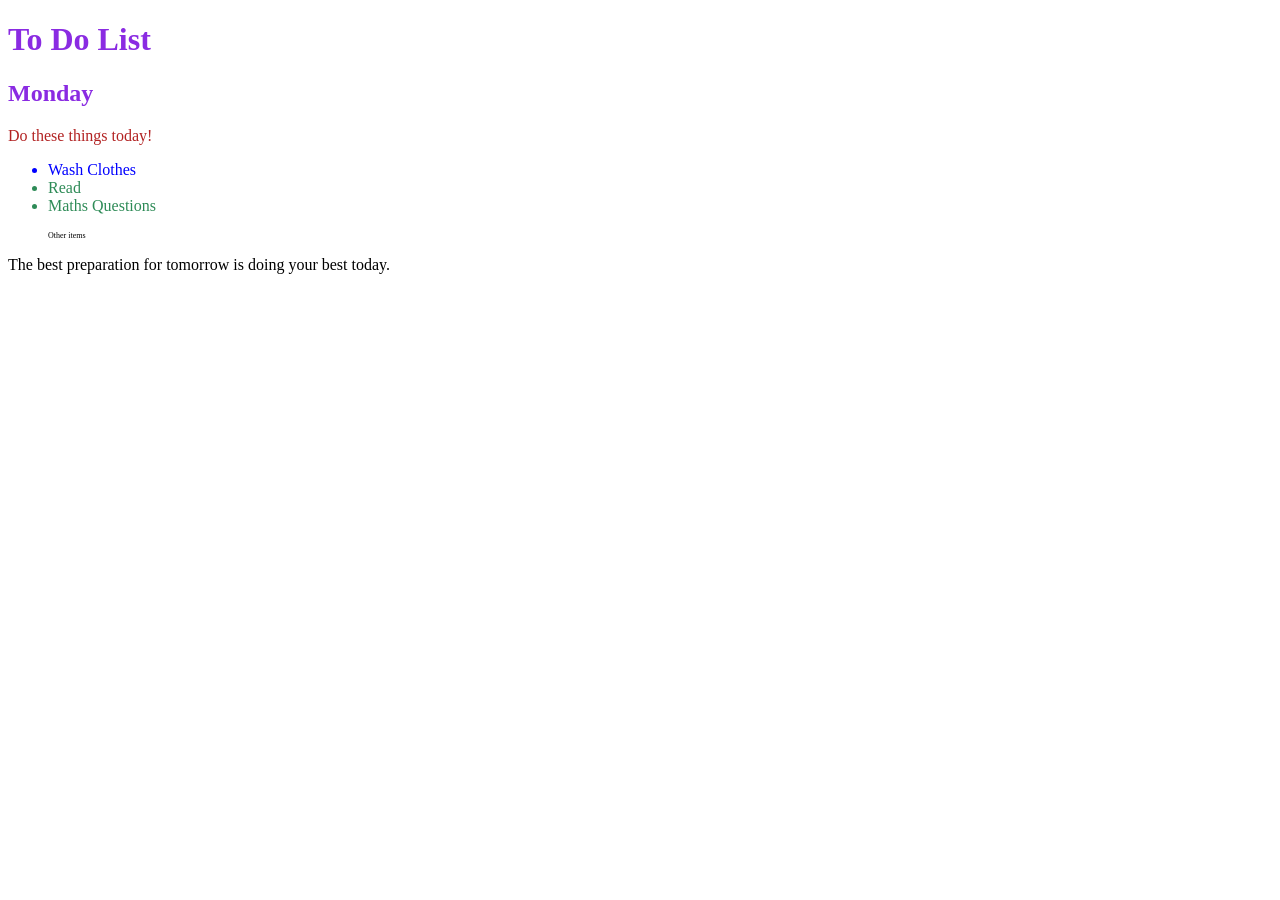
<file: 7.1+Combining+Selectors/7.1+Combining+Selectors/7.1 Combining Selectors/index.html>
<!DOCTYPE html>
<html lang="en">

<head>
  <meta charset="UTF-8">
  <title>Combining CSS Selectors</title>
  <link rel="stylesheet" href="./style.css">
</head>


<body>
  <h1>To Do List</h1>
  <h2>Monday</h2>
  <div class="box">
    <p class="done">Do these things today!</p>
    <ul class="list">
      <li>Wash Clothes</li>
      <li class="done">Read</li>
      <li class="done">Maths Questions</li>
    </ul>
  </div>

  <ul>
    <p class="done">Other items</p>
  </ul>
  <p>The best preparation for tomorrow is doing your best today.</p>

</body>

</html>
</file>
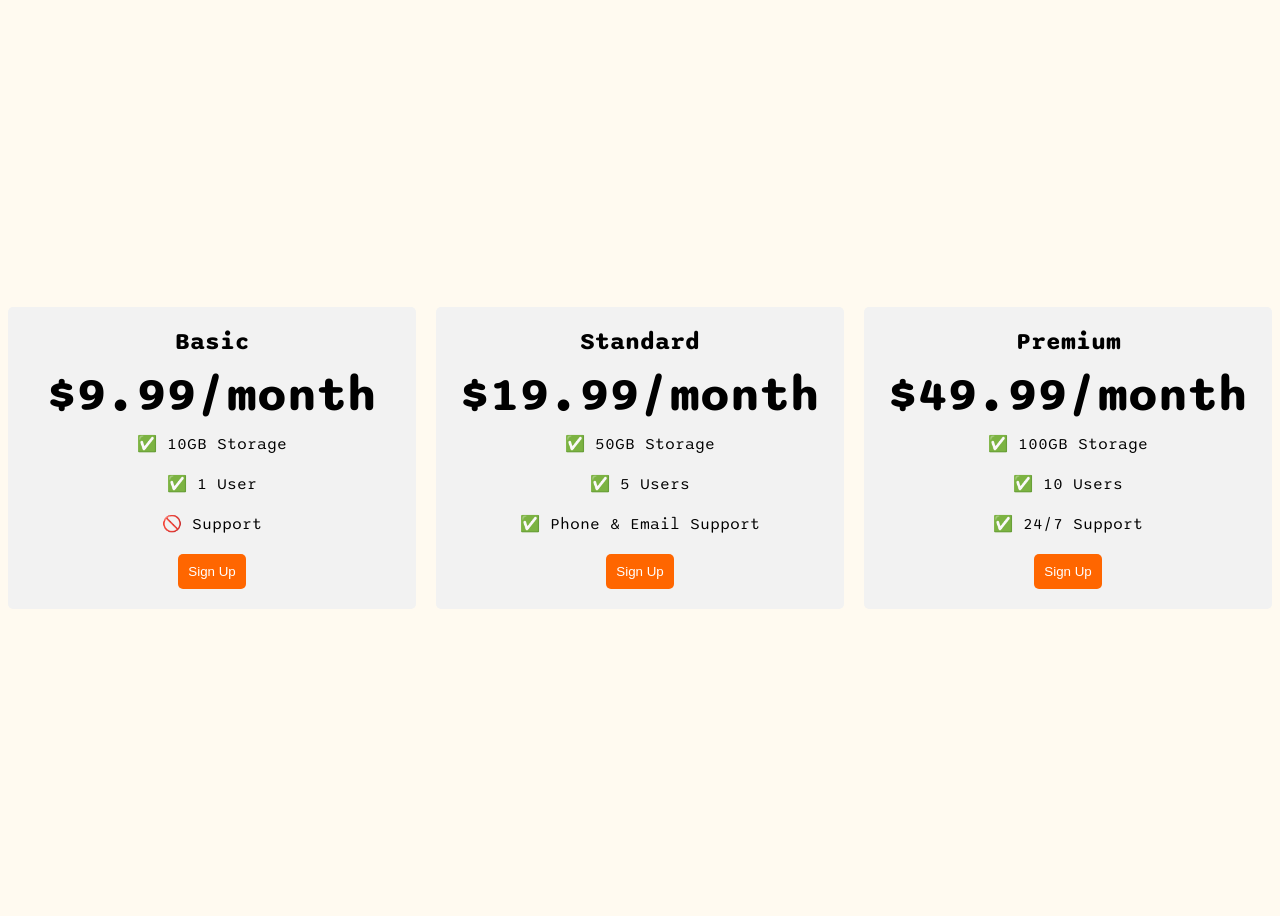
<file: Task 5/9.4+Flexbox+Pricing+Table+Project/9.4+Flexbox+Pricing+Table+Project/index.html>
<!DOCTYPE html>
<html>
  <head>
    <title>Flexbox Pricing Table</title>
    <link rel="preconnect" href="https://fonts.googleapis.com" />
    <link rel="preconnect" href="https://fonts.gstatic.com" crossorigin />
    <link
      href="https://fonts.googleapis.com/css2?family=Sono:wght@400;700&display=swap"
      rel="stylesheet"
    />
    <style>
      body {
        font-family: "Sono", sans-serif;
        background-color:floralwhite;
      }

      .pricing-container {
        display: flex;
        justify-content: center;
        align-items: center;
        height: 100vh;
        gap: 20px;

        
      }
      .pricing-plan{
        flex:1;
        max-width: 400px;
        padding: 20px;
        background-color: #f2f2f2;
        border-radius: 5px;
        text-align: center;
        
      
      }
  
      
      .plan-title{
        font-size: 24px;
        font-weight: bold;
        margin-bottom: 10px;
      }
      .plan-price{
        font-size: 48px;
        font-weight: bold;
        margin-bottom: 10px;

      }
      .plan-features{
        list-style-type: none;
        padding:0;
        margin:0;
      }
      .plan-features li{
        margin-bottom: 20px;
      }
      .plan-button{
        padding: 10px;
        background-color: #ff6600;
        color: white;
        border-radius: 5px;
        border: none;
      }
      /* Hint: What can you do with a media query and flexbox? */
      @media (max-width: 1250px) {
        .pricing-container {
          flex-direction: column;
          height: auto;
        }
      }
    </style>
  </head>

  <body>
    <div class="pricing-container">
      <div class="pricing-plan">
        <div class="plan-title">Basic</div>
        <div class="plan-price">$9.99/month</div>
        <ul class="plan-features">
          <li>✅ 10GB Storage</li>
          <li>✅ 1 User</li>
          <li>🚫 Support</li>
        </ul>
        <button class="plan-button">Sign Up</button>
      </div>
      <div class="pricing-plan">
        <div class="plan-title">Standard</div>
        <div class="plan-price">$19.99/month</div>
        <ul class="plan-features">
          <li>✅ 50GB Storage</li>
          <li>✅ 5 Users</li>
          <li>✅ Phone &amp; Email Support</li>
        </ul>
        <button class="plan-button">Sign Up</button>
      </div>
      <div class="pricing-plan">
        <div class="plan-title">Premium</div>
        <div class="plan-price">$49.99/month</div>
        <ul class="plan-features">
          <li>✅ 100GB Storage</li>
          <li>✅ 10 Users</li>
          <li>✅ 24/7 Support</li>
        </ul>
        <button class="plan-button">Sign Up</button>
      </div>
    </div>
  </body>
</html>
</file>
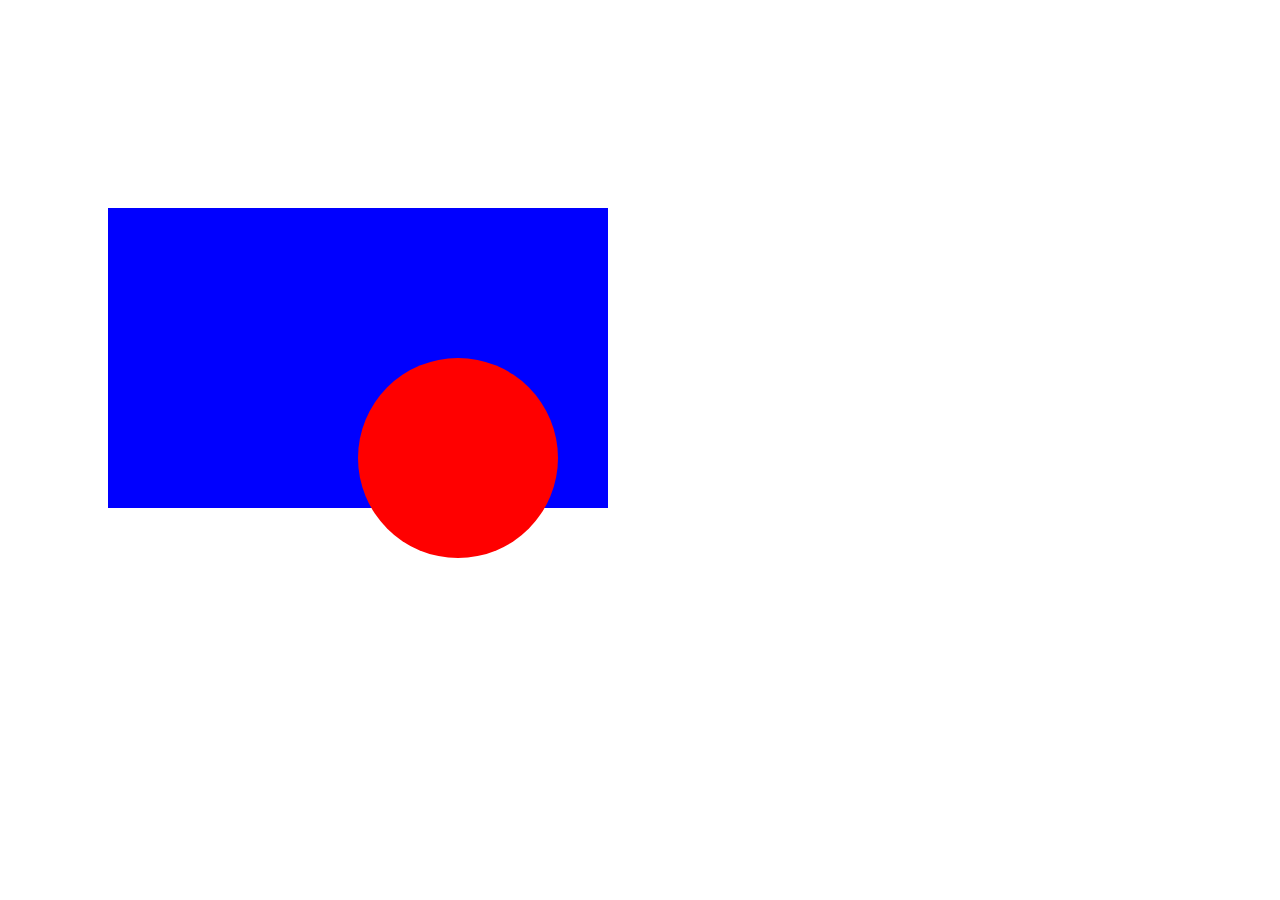
<file: Task 2/7.2+CSS+Positioning/7.2+CSS+Positioning/7.2 CSS Positioning/index.html>
<!DOCTYPE html>
<html>

<head>
  <title>CSS Positioning Exercise</title>
  <style>
    .blue-box{
      width: 500px;
      height: 300px;
      background-color: #0000ff;
      position: relative;
      top: 200px;
      left: 100px;
    }
    .red-circle {
      width: 200px;
      height: 200px;
      background-color: red;
      border-radius: 50%;
      position: absolute;
      top: 150px;
      left: 250px;


    }
  </style>
</head>

<body>
  <div class="blue-box">
    <div class="red-circle">
    </div>
  </div>

</body>

</html>
</file>
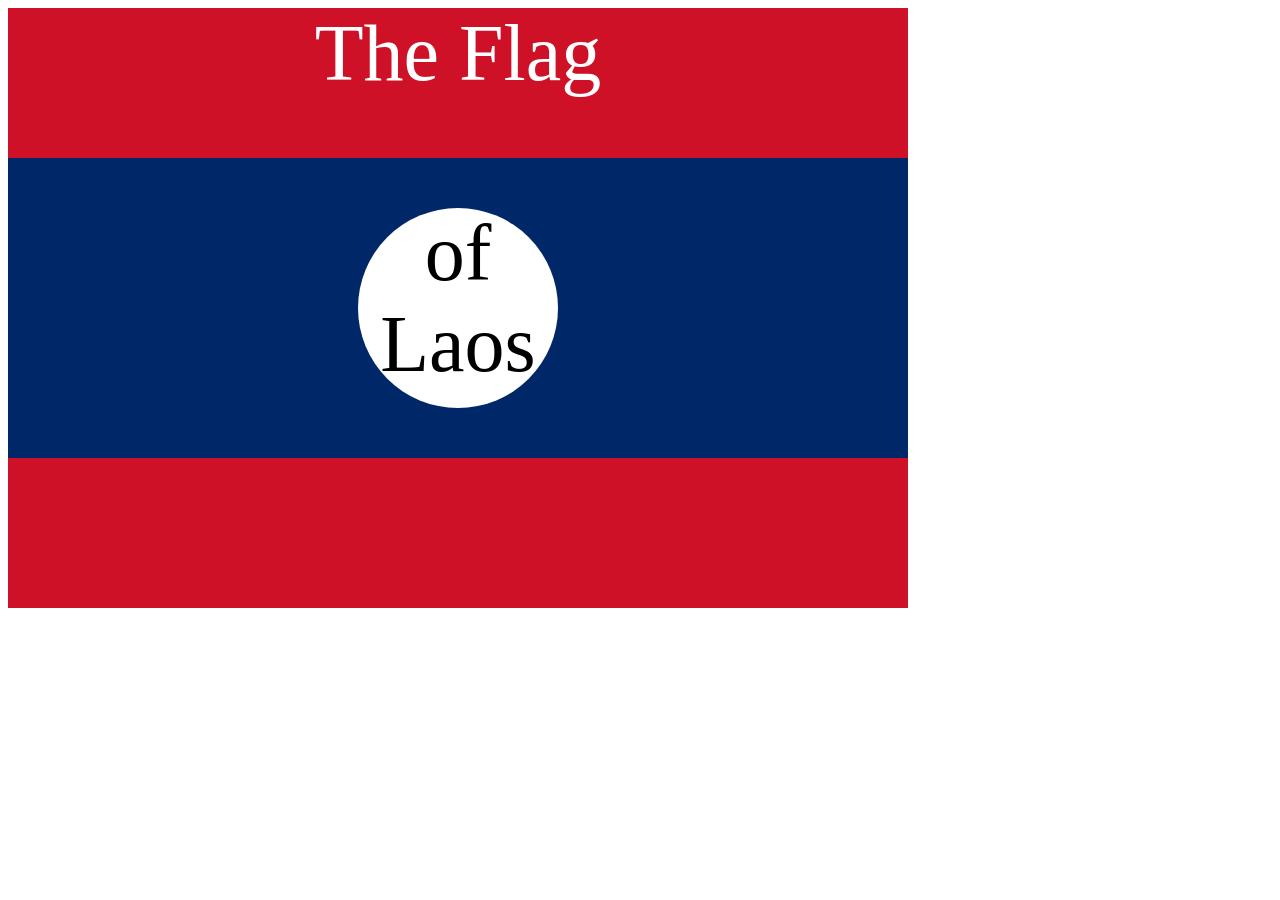
<file: Task 3/7.3+Flag+Project/7.3+Flag+Project/7.3 CSS Flag Project/index.html>
<!DOCTYPE html>
<html lang="en">

<head>
  <meta charset="UTF-8">
  <title>CSS Flag Project</title>
  <style>
    .flag{
      height: 600px;
      width: 900px;
      position: relative;
      background-color:rgb(206, 17, 38);
    }
    .flag>div{
      height: 300px;
      width: 900px;
      background-color: rgb(0, 40, 104);
      position: absolute;
      top: 150px;
    }
    .flag>div>div{
      height: 200px;
      width: 200px;
      background-color: white;
      position: absolute;
      border-radius: 50%;
      top: 50px;
      left: 350px;
    }
    .flag>p{
      color: white;
      font-size: 5rem;
      text-align: center;
      justify-content: center;
      margin: 0;

    }
    p{
      color: black;
      font-size: 5rem;
      text-align: center;
      justify-content: center;
      margin: 0    ;
    }
  </style>
</head>

<!-- 
  IMPORTANT! Do not change any HTML
Don't add any classes/ids/elements 
Use what you know about combining selectors 
and CSS specificity instead.
Hint 1: The flag is 900px by 600px and the circle is 200px by 200px.
Hint 2: You can use CSS inspection to get the colors from
https://appbrewery.github.io/flag-of-laos/
-->

<body>
  <div class="flag">
    <p>The Flag</p>
    <div>
      <div>
        <p>of Laos</p>
      </div>
    </div>
  </div>
</body>

</html>
</file>
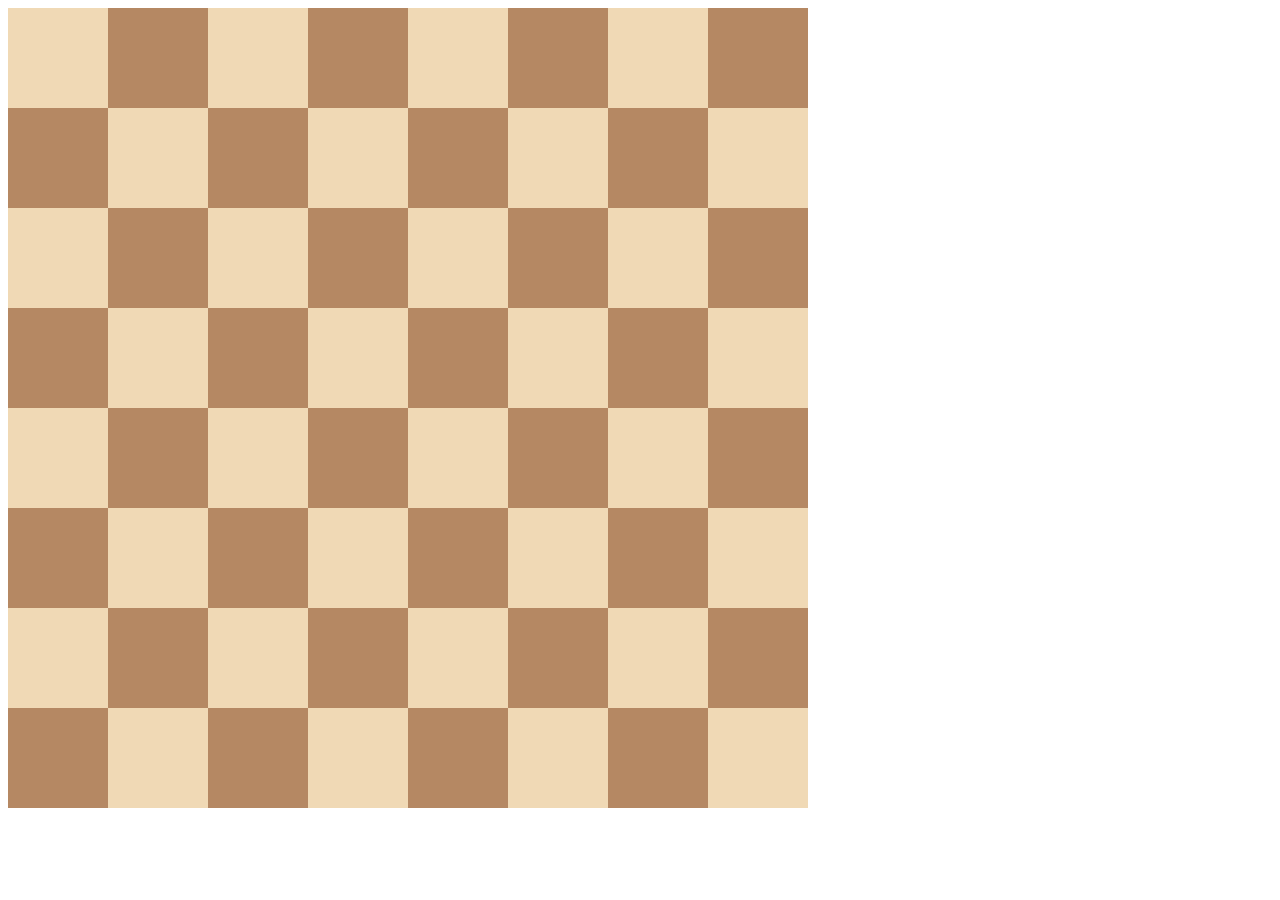
<file: Task 6/10.0+Display+Grid/10.0+Display+Grid/10.0 Display Grid/index.html>
<!DOCTYPE html>
<html>

<head>
  <title>Chessboard</title>
  <style>
    .container{
      display: grid;
      grid-template-columns: 1fr 1fr 1fr 1fr 1fr 1fr 1fr 1fr;
      grid-template-rows: 1fr 1fr 1fr 1fr 1fr 1fr 1fr 1fr;
      height: 800px;
      width: 800px;
    }
    .white{
      background-color: #f0d9b5;
      height: 100px;
      width: 100px;
    }
    .black{
      background-color:  #b58863;
      height: 100px;
      width: 100px;
    }
    /* Write your code here */
    /* Each square should be 100px by 100px */
    /* My colours for white: #f0d9b5, black: #b58863 */
  </style>
</head>

<body>
  <div class="container">
    <div class="white"></div>
    <div class="black"></div>
    <div class="white"></div>
    <div class="black"></div>
    <div class="white"></div>
    <div class="black"></div>
    <div class="white"></div>
    <div class="black"></div>
    <div class="black"></div>
    <div class="white"></div>
    <div class="black"></div>
    <div class="white"></div>
    <div class="black"></div>
    <div class="white"></div>
    <div class="black"></div>
    <div class="white"></div>
    <div class="white"></div>
    <div class="black"></div>
    <div class="white"></div>
    <div class="black"></div>
    <div class="white"></div>
    <div class="black"></div>
    <div class="white"></div>
    <div class="black"></div>
    <div class="black"></div>
    <div class="white"></div>
    <div class="black"></div>
    <div class="white"></div>
    <div class="black"></div>
    <div class="white"></div>
    <div class="black"></div>
    <div class="white"></div>
    <div class="white"></div>
    <div class="black"></div>
    <div class="white"></div>
    <div class="black"></div>
    <div class="white"></div>
    <div class="black"></div>
    <div class="white"></div>
    <div class="black"></div>
    <div class="black"></div>
    <div class="white"></div>
    <div class="black"></div>
    <div class="white"></div>
    <div class="black"></div>
    <div class="white"></div>
    <div class="black"></div>
    <div class="white"></div>
    <div class="white"></div>
    <div class="black"></div>
    <div class="white"></div>
    <div class="black"></div>
    <div class="white"></div>
    <div class="black"></div>
    <div class="white"></div>
    <div class="black"></div>
    <div class="black"></div>
    <div class="white"></div>
    <div class="black"></div>
    <div class="white"></div>
    <div class="black"></div>
    <div class="white"></div>
    <div class="black"></div>
    <div class="white"></div>
  </div>
</body>

</html>
</file>
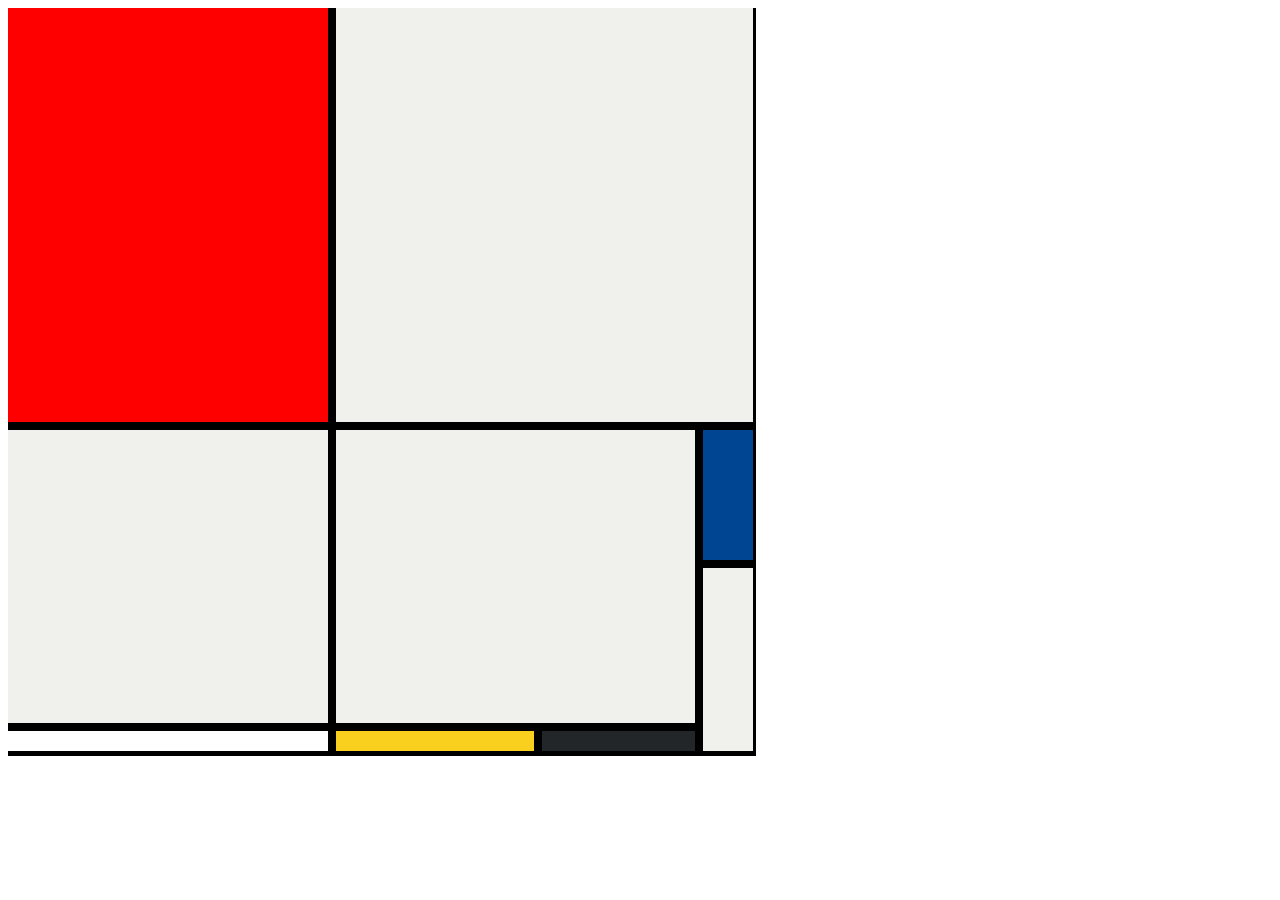
<file: Task9/10.3+Mondrian+Project/10.3+Mondrian+Project/10.3 Mondrian Project/index.html>
<!DOCTYPE html>
<html lang="en">

<head>
  <meta charset="UTF-8">
  <meta name="viewport" content="width=device-width, initial-scale=1.0">
  <title>Mondrian Project</title>
  <style>
    .Example{
      display: grid;
      height: 748px;
      width: 748px;
      grid-template-columns: 320px 198px 153px 50px;
      grid-template-rows: 414px 130px 155px 20px;
      background-color: black;
      gap: 8px;
    }
    .sample{
      background-color: white;
    }
    .one{
      background-color: red;
    }
    .two{
      background-color: #f0f1ec;
      grid-column: span 3;
    }
    .three{
      background-color:#f0f1ec ;
      grid-row: span 2;
    }
    .four{
      background-color: #f0f1ec;
      grid-column: span 2;
      grid-row: span 2;
    }
    .five{
      background-color: #004592;
    }
    .six{
      background-color: #f0f1ec;
      grid-row: span 2;
    }
    .eight{
      background-color:#F9D01E ;
    }
    .nine{
      background-color:#232629 ;
    }
    .twelve{
      background-color:#f0f1ec;
    }
    /* 
    Write your CSS here 
    Gap Colour: #000
    White: #F0F1EC
    Red: #E72F24
    Black: #232629
    Blue: #004592
    Yellow: #F9D01E

    For dimensions, see dimensions.png image.
    HINT: Remember you can't change the properties of grid lines.
    But grid lines are transparent!
    */
  </style>
</head>

<body>
  <div class="Example">
    <div class="sample one"></div>
    <div class="sample two"></div>
    <div class="sample three"></div>
    <div class="sample four"></div>
    <div class="sample five"></div>
    <div class="sample six"></div>
    <div class="sample seven"></div>
    <div class="sample eight"></div>
    <div class="sample nine"></div>
    <div class="sample ten"></div>
    <div class="sample eleven"></div>
    <div class="sample twelve"></div>
    <div class="sample thirteen"></div>
    <div class="sample fourteen"></div>
    <div class="sample fifteen"></div>
    <div class="sample sixteen"></div>

    

  </div>
  <!-- Write your HTML here -->
</body>

</html>
</file>
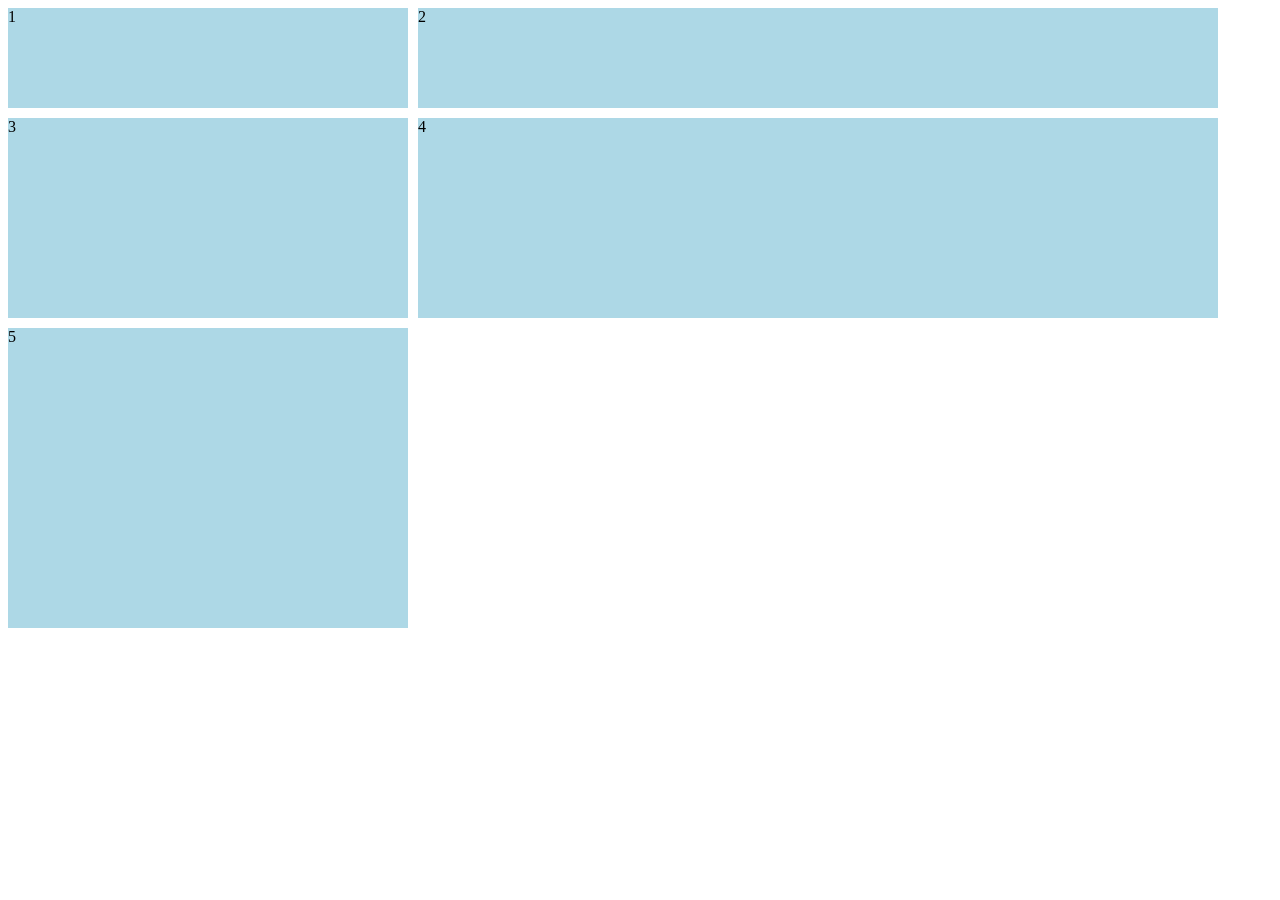
<file: Task 6/10.0+Display+Grid/index2.html>
<!DOCTYPE html>
<html lang="en">
<head>
    <meta charset="UTF-8">
    <meta name="viewport" content="width=device-width, initial-scale=1.0">
    <title>Document</title>
    <style>
        .grid-container{
            display: grid;
            grid-template-columns: 400px 800px;
            grid-template-rows: 100px 200px;
            grid-auto-rows: 300px;
            gap: 10px;
        }
        .grid-item{
            background-color: lightblue;
        }
    </style>
</head>
<body>
    <div class="grid-container">
        <div class="grid-item">1</div>
        <div class="grid-item">2</div>
        <div class="grid-item">3</div>
        <div class="grid-item">4</div>
        <div class="grid-item">5</div>


    </div>
</body>

</html>
</file>
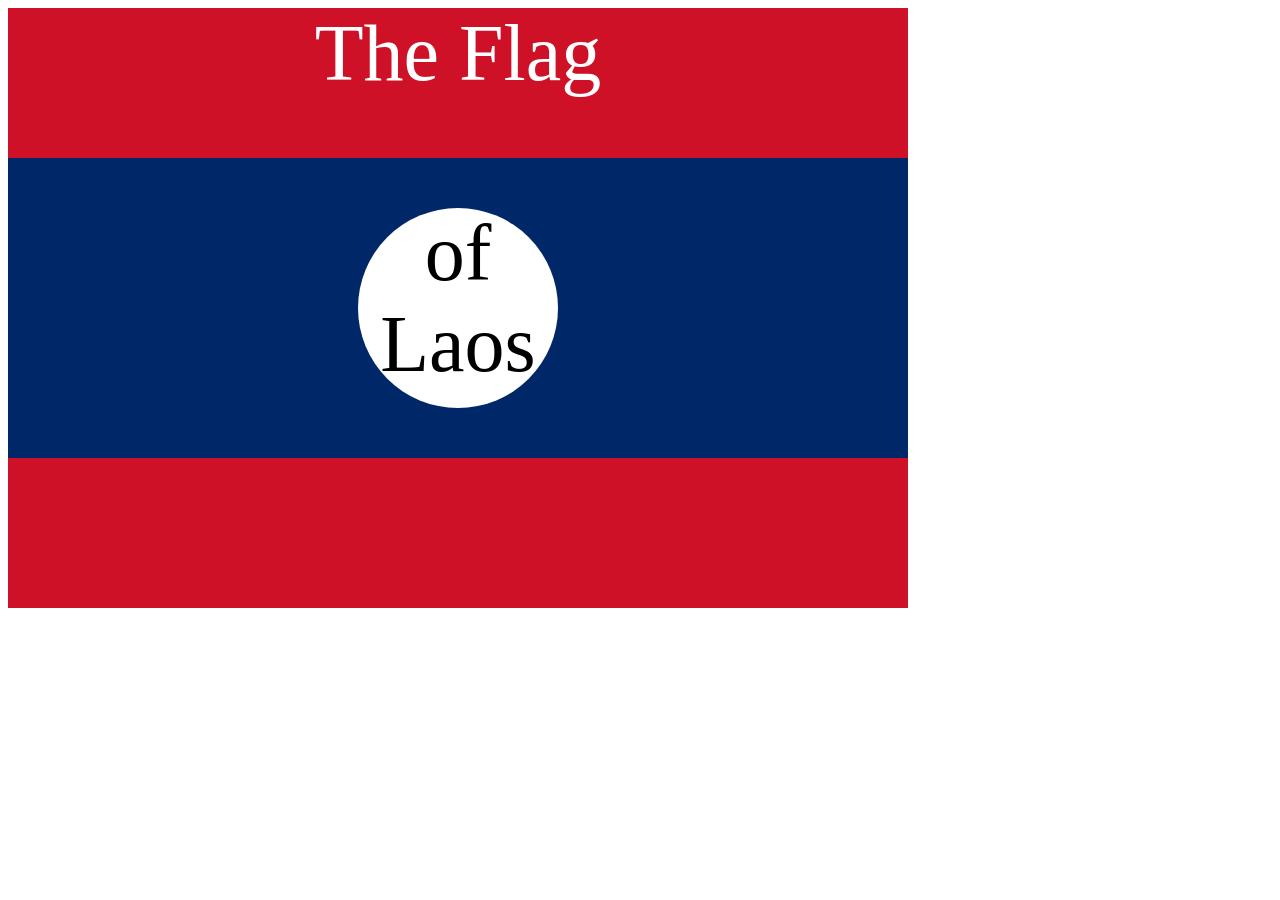
<file: Task 3/7.3+Flag+Project/7.3+Flag+Project/7.3 CSS Flag Project/solution.html>
<!DOCTYPE html>
<html lang="en">

<head>
  <meta charset="UTF-8">
  <title>CSS Flag Project</title>
  <style>
    .flag {
      width: 900px;
      height: 600px;
      position: relative;
      background-color: #CE1126;

    }

    .flag > div {
      background-color: #002868;
      height: 300px;
      width: 100%;
      position: absolute;
      top: 150px;
    }

    .flag > div > div {
      background-color: white;
      position: absolute;

      height: 200px;
      width: 200px;
      border-radius: 50%;
      top: 50px;
      left: 350px;
    }

    p {
      font-size: 5rem;
      color: white;
      text-align: center;
      padding: 0;
      margin: 0;
    }

    .flag>div div p {
      color: black;
    }
  </style>
</head>

<body>
  <div class="flag">
    <p>The Flag</p>
    <div>
      <div>
        <p>of Laos</p>
      </div>
    </div>
  </div>
</body>

</html>
</file>
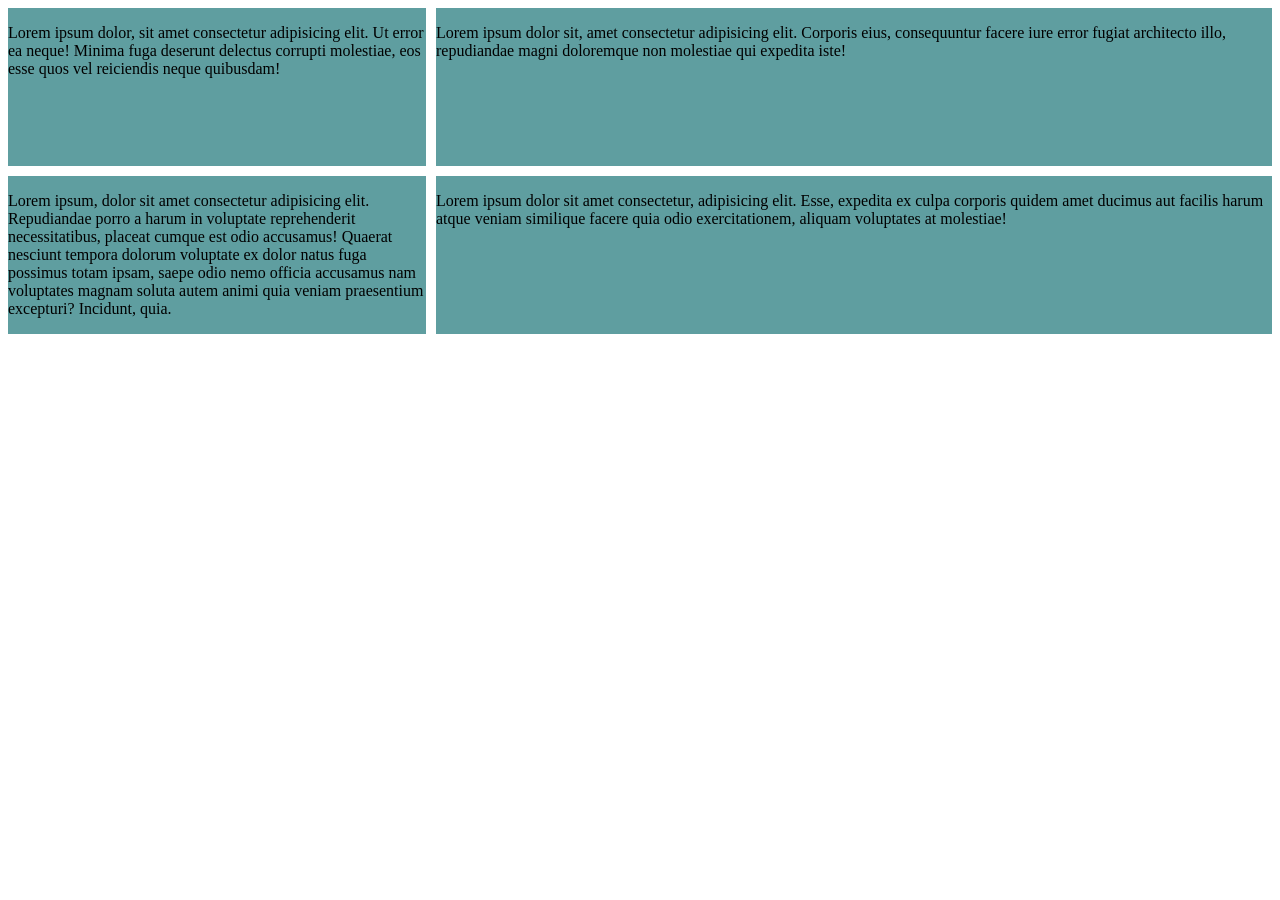
<file: Task 6/10.0+Display+Grid/10.0+Display+Grid/10.0 Display Grid/example.html>
<!DOCTYPE html>
<html>

<head>
  <title>CSS Grid vs Flexbox</title>
  <style>
    .container {
      display: grid;
      grid-template-columns: 1fr 2fr;
      grid-template-rows: 1fr 1fr;
      gap: 10px
    }

    .container>* {
      background-color: cadetblue;
    }
  </style>
</head>

<body>
  <div class="container">
    <div class="one">
      <p>Lorem ipsum dolor, sit amet consectetur adipisicing elit. Ut error ea neque! Minima fuga deserunt delectus
        corrupti molestiae, eos esse quos vel reiciendis neque quibusdam!</p>
    </div>
    <div class="two">
      <p>Lorem ipsum dolor sit, amet consectetur adipisicing elit. Corporis eius, consequuntur facere iure error fugiat
        architecto illo, repudiandae magni doloremque non molestiae qui expedita iste!</p>
    </div>
    <div class="three">
      <p>Lorem ipsum, dolor sit amet consectetur adipisicing elit. Repudiandae porro a harum in voluptate reprehenderit
        necessitatibus, placeat cumque est odio accusamus! Quaerat nesciunt tempora dolorum voluptate ex dolor natus
        fuga possimus totam ipsam, saepe odio nemo officia accusamus nam voluptates magnam soluta autem animi quia
        veniam praesentium excepturi? Incidunt, quia.</p>
    </div>
    <div>
      <p>Lorem ipsum dolor sit amet consectetur, adipisicing elit. Esse, expedita ex culpa corporis quidem amet ducimus
        aut facilis harum atque veniam similique facere quia odio exercitationem, aliquam voluptates at molestiae!</p>
    </div>
  </div>

</body>

</html>
</file>
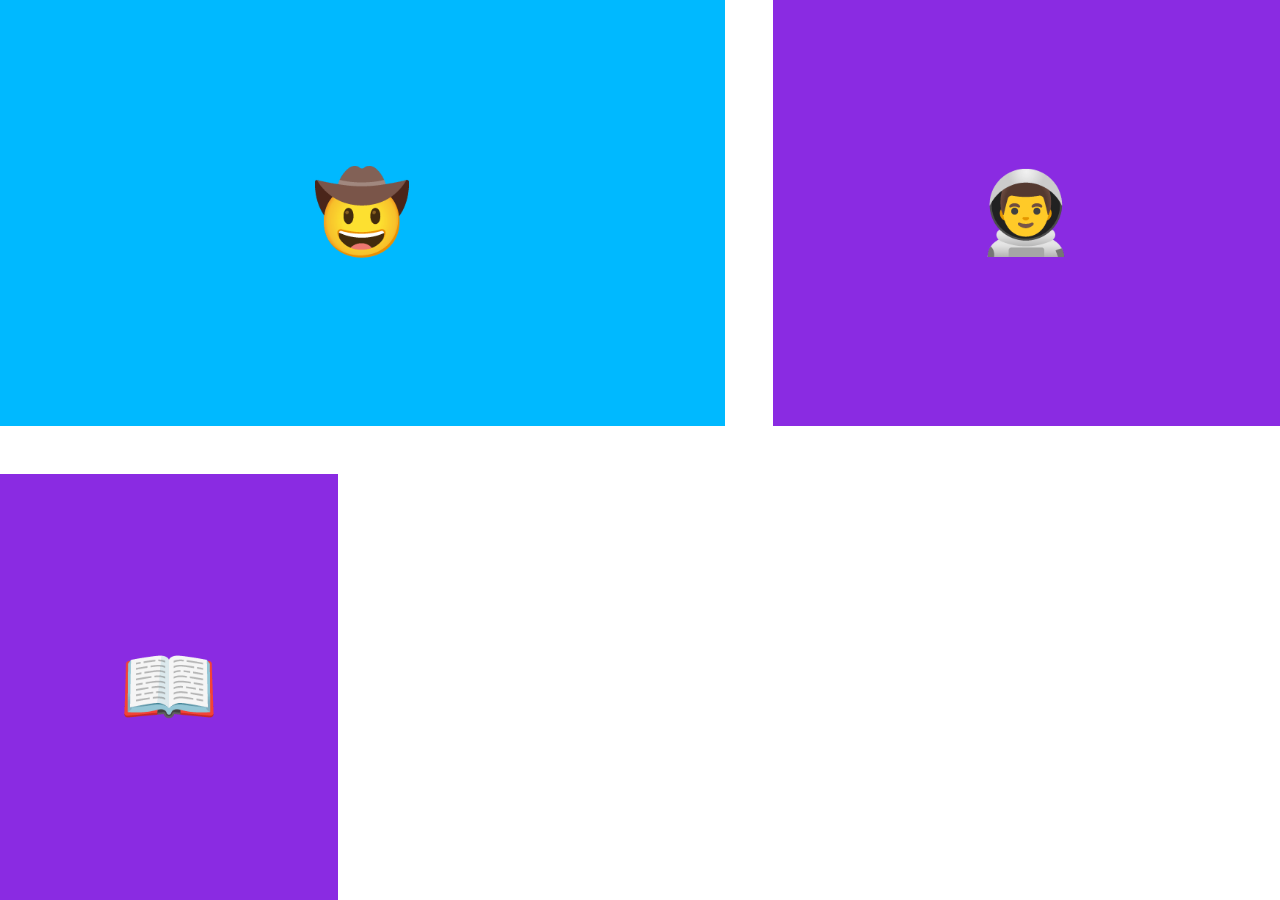
<file: Task 8/10.2+Grid+Placement/10.2+Grid+Placement/10.2 Grid Placement/demo1.html>
<!DOCTYPE html>
<html lang="en">

<head>
  <meta charset="UTF-8">
  <meta name="viewport" content="width=device-width, initial-scale=1.0">
  <title>Grid Placement</title>
  <style>
    body {
      padding: 0;
      margin: 0;
    }

    .container {
      height: 100vh;
      display: grid;
      gap: 3rem;
      grid-template-columns: 1fr 1fr 1.5fr;
      grid-template-rows: 1fr 1fr;
    }

    .item {
      font-size: 5rem;
      color: white;
      font-family: Arial, Helvetica, sans-serif;
      background-color: blueviolet;
      display: flex;
      align-items: center;
      justify-content: center;
    }


    .cowboy {
      background-color: #00B9FF;
      grid-column: span 2;
    }
  </style>
</head>

<body>
  <div class="container">
    <div class="item cowboy">🤠</div>
    <div class="item astronaut">👨‍🚀</div>
    <div class="item book">📖</div>
  </div>
</body>

</html>
</file>
<file: 7.1+Combining+Selectors/7.1+Combining+Selectors/7.1 Combining Selectors/style.css>
h1,h2{
    color:blueviolet;
}
div>p{
    color: firebrick;
}
ul li{
    color: blue;
}
li.done {
    color: seagreen;
}
ul p.done{
    font-size: 0.5rem;
}
</file>
